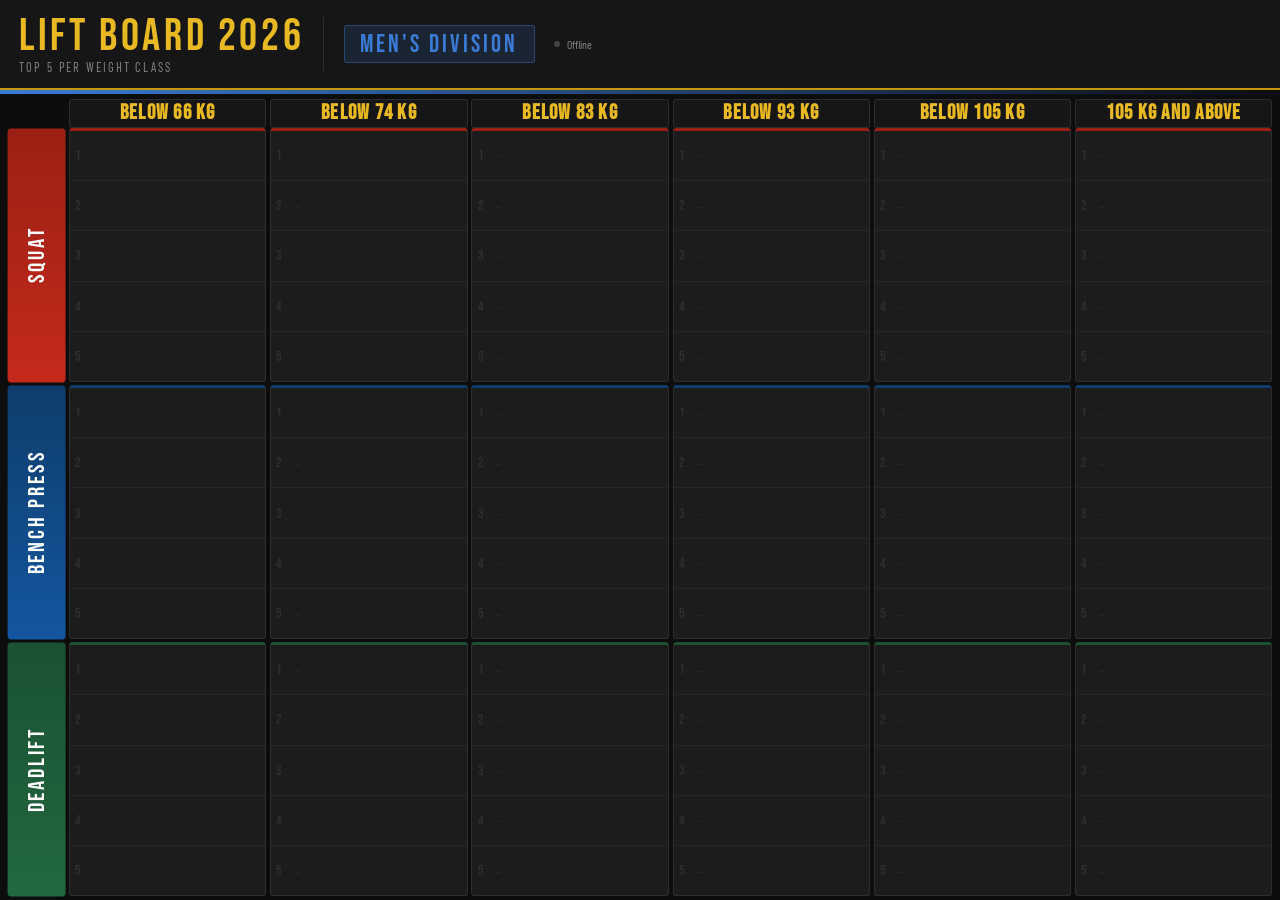
<file: index.html>
﻿<!DOCTYPE html>
<html lang="en">
<head>
<meta charset="UTF-8">
<meta name="viewport" content="width=device-width, initial-scale=1.0">
<title>Lift Board 2026</title>
<link href="https://fonts.googleapis.com/css2?family=Bebas+Neue&family=Barlow+Condensed:wght@400;600;700&display=swap" rel="stylesheet">
<link rel="stylesheet" href="styles.css">
</head>
<body>
<div class="page">
  <header>
    <div>
      <div class="logo-mark">LIFT BOARD 2026</div>
      <div class="logo-sub">Top 5 per weight class</div>
    </div>
    <div class="hdiv"></div>
    <div class="gender-pill men" id="gender-indicator">MEN'S DIVISION</div>
    <div class="status-group">
      <div class="dot" id="dot"></div>
      <span id="status-txt">Loadingâ€¦</span>
    </div>
    <div class="header-spacer"></div>
  </header>
  <div class="boards">
    <section class="panel active" id="panel-men">
      <div class="gender-stripe men-stripe"></div>
      <div class="tbl-wrap" id="board-men"></div>
    </section>
    <section class="panel" id="panel-women">
      <div class="gender-stripe women-stripe"></div>
      <div class="tbl-wrap" id="board-women"></div>
    </section>
  </div>
  <div class="toast" id="toast">Board updated</div>
</div>
<script src="script.js"></script>
</body>
</html>
</file>
<file: styles.css>
*,*::before,*::after{box-sizing:border-box;margin:0;padding:0}
:root{
  --gold:#e8b923;--gold-dk:#c49a10;
  --squat:#9b1f14;--bench:#0e3d6b;--dead:#1a5232;
  --men:#3a7bd5;--women:#b83d7e;
  --bg:#0d0d0d;--surface:#161616;--card:#1c1c1c;--border:#2e2e2e;
  --text:#f0f0f0;--muted:#888;--dim:#444;
}
html,body{height:100vh;width:100vw;overflow:hidden;background:var(--bg);color:var(--text);font-family:"Barlow Condensed",sans-serif}
.page{display:flex;flex-direction:column;height:100vh;width:100vw}
header{flex-shrink:0;height:10vh;background:var(--surface);border-bottom:2px solid var(--gold-dk);display:flex;align-items:center;padding:0 1.5vw;gap:1.5vw}
.logo-mark{font-family:"Bebas Neue";font-size:5vh;color:var(--gold);letter-spacing:.08em;line-height:1;white-space:nowrap;flex-shrink:0}
.logo-sub{font-size:1.4vh;color:var(--muted);letter-spacing:.15em;text-transform:uppercase;white-space:nowrap;flex-shrink:0}
.hdiv{width:1px;height:6vh;background:var(--border);flex-shrink:0}
.gender-pill{font-family:"Bebas Neue";font-size:2.8vh;letter-spacing:.12em;padding:.3vh 1.2vw;border-radius:.3vh;transition:background .4s,color .4s,border-color .4s;white-space:nowrap;flex-shrink:0}
.gender-pill.men{background:rgba(58,123,213,.15);color:var(--men);border:1px solid rgba(58,123,213,.4)}
.gender-pill.women{background:rgba(184,61,126,.15);color:var(--women);border:1px solid rgba(184,61,126,.4)}
.status-group{display:flex;align-items:center;gap:.5vw;font-size:1.3vh;color:var(--muted);flex-shrink:0}
.dot{width:.7vh;height:.7vh;border-radius:50%;background:var(--dim);flex-shrink:0}
.dot.live{background:#4caf6e;box-shadow:0 0 6px #4caf6e;animation:pulse 2s infinite}
@keyframes pulse{0%,100%{box-shadow:0 0 4px #4caf6e88}50%{box-shadow:0 0 10px #4caf6e}}
.header-spacer{flex:1}
.qr-panel{display:flex;align-items:center;gap:1vw;padding:.8vh 0 .8vh 1.5vw;border-left:1px solid var(--border);flex-shrink:0}
.qr-panel img{height:12vh;width:auto;display:block;border-radius:.4vh}
.qr-text{display:flex;flex-direction:column;gap:.15vh}
.boards{flex:1;min-height:0;position:relative}
.panel{position:absolute;inset:0;display:flex;flex-direction:column;opacity:0;pointer-events:none;transition:opacity .5s ease}
.panel.active{opacity:1;pointer-events:auto}
.gender-stripe{height:.4vh;flex-shrink:0}
.men-stripe{background:linear-gradient(90deg,var(--men),transparent)}
.women-stripe{background:linear-gradient(90deg,var(--women),transparent)}
.tbl-wrap{flex:1;min-height:0;padding:.6vh .6vw .4vh;display:flex;flex-direction:column;gap:.3vh}
table{width:100%;height:100%;display:flex;flex-direction:column}
thead{flex-shrink:0}
thead tr{display:flex;gap:.3vw;height:3.2vh}
thead th{flex:1;font-family:"Bebas Neue";font-size:clamp(10px,1.5vh,18px);letter-spacing:.06em;text-align:center;vertical-align:middle;white-space:nowrap;overflow:hidden;text-overflow:ellipsis}
thead th.corner{flex:0 0 4.5vw}
thead th.wc{background:var(--surface);border:1px solid var(--border);border-radius:.3vh;color:var(--gold);font-size:clamp(14px,2.3vh,26px);font-weight:700}
tbody{flex:1;display:flex;flex-direction:column;gap:.3vh;min-height:0}
tbody tr{flex:1;display:flex;gap:.3vw;min-height:0}
td{padding:0;display:flex;min-width:0}
td.lift-col{flex:0 0 4.5vw}
.lift-badge{width:100%;display:flex;align-items:center;justify-content:center;border-radius:.4vh;font-family:"Bebas Neue";font-size:clamp(12px,2.6vh,32px);letter-spacing:.12em;color:#fff;writing-mode:vertical-rl;text-orientation:mixed;transform:rotate(180deg)}
.squat-bg{background:linear-gradient(180deg,#c42a1c,var(--squat))}
.bench-bg{background:linear-gradient(180deg,#1356a0,var(--bench))}
.dead-bg{background:linear-gradient(180deg,#226840,var(--dead))}
td.cell{flex:1;min-width:0}
.cell-inner{width:100%;height:100%;background:var(--card);border:1px solid var(--border);border-radius:.4vh;overflow:hidden;display:flex;flex-direction:column}
.row-squat .cell-inner{border-top:3px solid var(--squat)}
.row-bench .cell-inner{border-top:3px solid var(--bench)}
.row-dead  .cell-inner{border-top:3px solid var(--dead)}
.slot,.empty-slot{flex:1;min-height:0;display:flex;align-items:center;gap:.6vw;padding:0 .4vw;border-bottom:1px solid rgba(255,255,255,.04);overflow:hidden}
.slot:last-child,.empty-slot:last-child{border-bottom:none}
.rn{font-family:"Bebas Neue";font-size:clamp(12px,2.2vh,28px);width:1.3vw;flex-shrink:0;text-align:center;line-height:1;color:var(--dim)}
.slot:nth-child(1) .rn{color:#c9a227}
.slot:nth-child(2) .rn{color:#9e9e9e}
.slot:nth-child(3) .rn{color:#a0522d}
.sn{font-size:clamp(9px,1.5vh,16px);font-weight:700;color:var(--text);text-transform:uppercase;letter-spacing:.05em;white-space:nowrap;overflow:hidden;text-overflow:ellipsis}
.si{flex:1;min-width:0;display:flex;flex-direction:column;justify-content:center}
.sw{display:flex;align-items:baseline;gap:.2vw}
.sk{font-family:"Bebas Neue";font-size:clamp(18px,3.2vh,40px);line-height:1;color:var(--text)}
.su{font-size:clamp(9px,1.4vh,16px);color:var(--muted)}
.sd{font-size:clamp(10px,1.5vh,16px);color:var(--muted);flex-shrink:0;white-space:nowrap}
.empty-slot .en{font-family:"Bebas Neue";font-size:clamp(10px,1.6vh,20px);color:var(--border)}
.empty-slot .ed{font-size:clamp(8px,1.1vh,13px);color:var(--border);margin-left:.3vw}
.toast{position:fixed;bottom:2vh;left:50%;transform:translateX(-50%);background:var(--surface);border:1px solid var(--border);color:var(--muted);padding:.7vh 2vw;border-radius:.4vh;font-size:1.3vh;opacity:0;pointer-events:none;transition:opacity .3s;z-index:99}
.toast.show{opacity:1}
</file>
